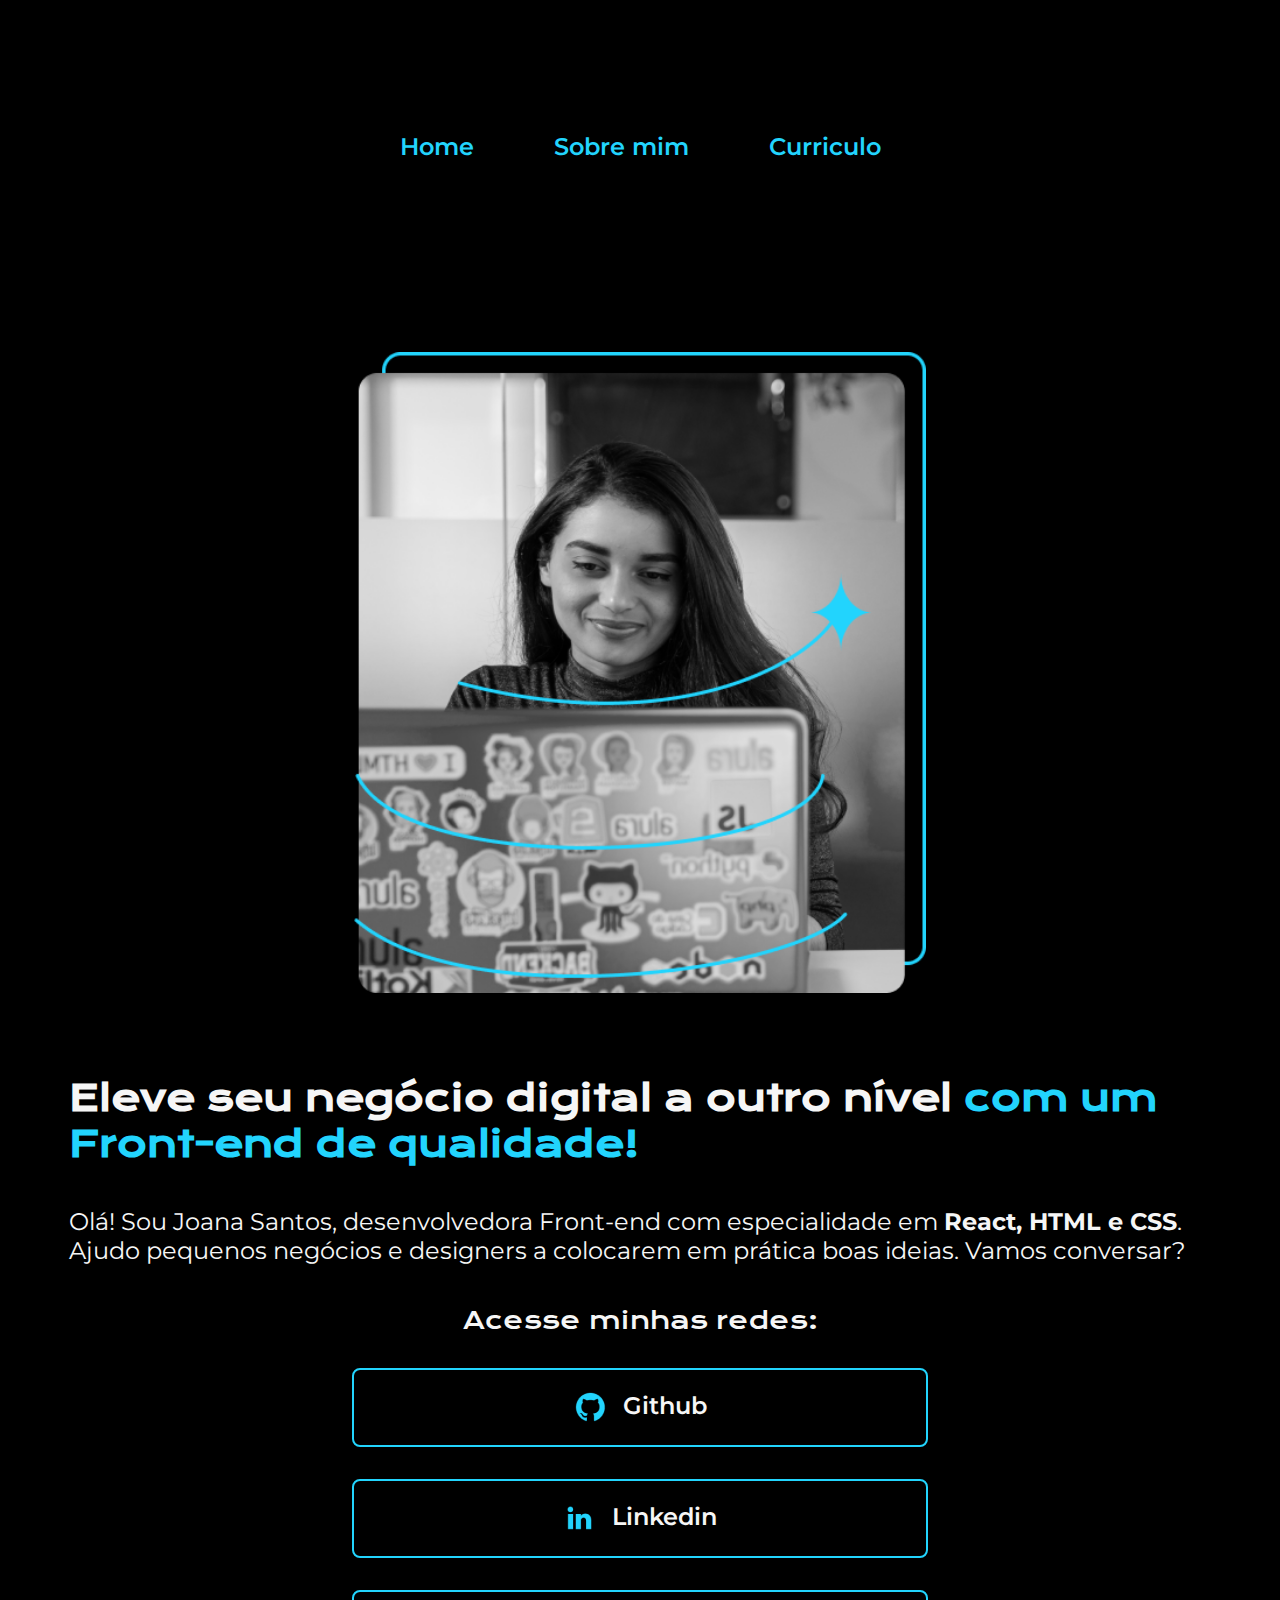
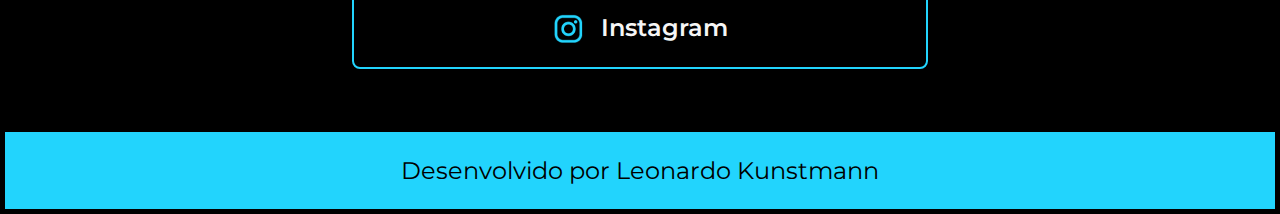
<file: index.html>
<!DOCTYPE html>
<html lang="pt-br">
<head>
    <meta charset="UTF-8">
    <meta name="viewport" content="width=device-width, initial-scale=1.0">
    <title>Portifolio - Curso 1 - Figma</title>
    <link rel="stylesheet" href="./styles/styles.css">
<body>
    <header class="cabecalho">
        <nav class="cabecalho__menu">
                <a class="cabecalho__menu__link" href="index.html">Home</a>
                <a class="cabecalho__menu__link" href="about.html">Sobre mim</a>
                <a class="cabecalho__menu__link" href="curriculo.html">Curriculo</a>
        </nav>
    </header>
    <main class="apresentacao">
        <section class="apresentacao__conteudo">
        <h1 class="apresentacao__conteudo__titulo">Eleve seu negócio digital a outro nível <strong class="titulo-destaque">com um Front-end de qualidade!</strong></h1>        
        <p class="texto-destaque">Olá! Sou Joana Santos, desenvolvedora Front-end com especialidade em <strong class="atribuicoes-destaque">React, HTML e CSS</strong>. Ajudo pequenos negócios e designers a colocarem em prática boas ideias. Vamos conversar?</p>
        <div class="apresentacao__links">
            <h2 class="apresentacao__links__subtitulo">Acesse minhas redes:</h2>
            <a class="apresentacao__links__navegacao" href="https://github.com/kunstmann-leo">
                <img src="./assets/github.png" alt="Icone Github">
                Github
            </a>            
            <a class="apresentacao__links__navegacao" href="https://www.linkedin.com/in/leonardo-kunstmann/">
                <img src="./assets/linkedin.png" alt="Icone linkedin">
                Linkedin
            </a>
            <a class="apresentacao__links__navegacao" href="https://instagram.com/kunstmann.leo">
                <img src="./assets/instagram.png" alt="Icone Instagram">
                Instagram
            </a>
            
        </div>
    </section>
        <img class="apresentacao__imagem" src="./assets/Imagem.png" alt="Imagem da Desenvoldora">
    </main>
    <footer class="rodape">
        <p>Desenvolvido por Leonardo Kunstmann</p>
    </footer>
</body>
</html>
</file>
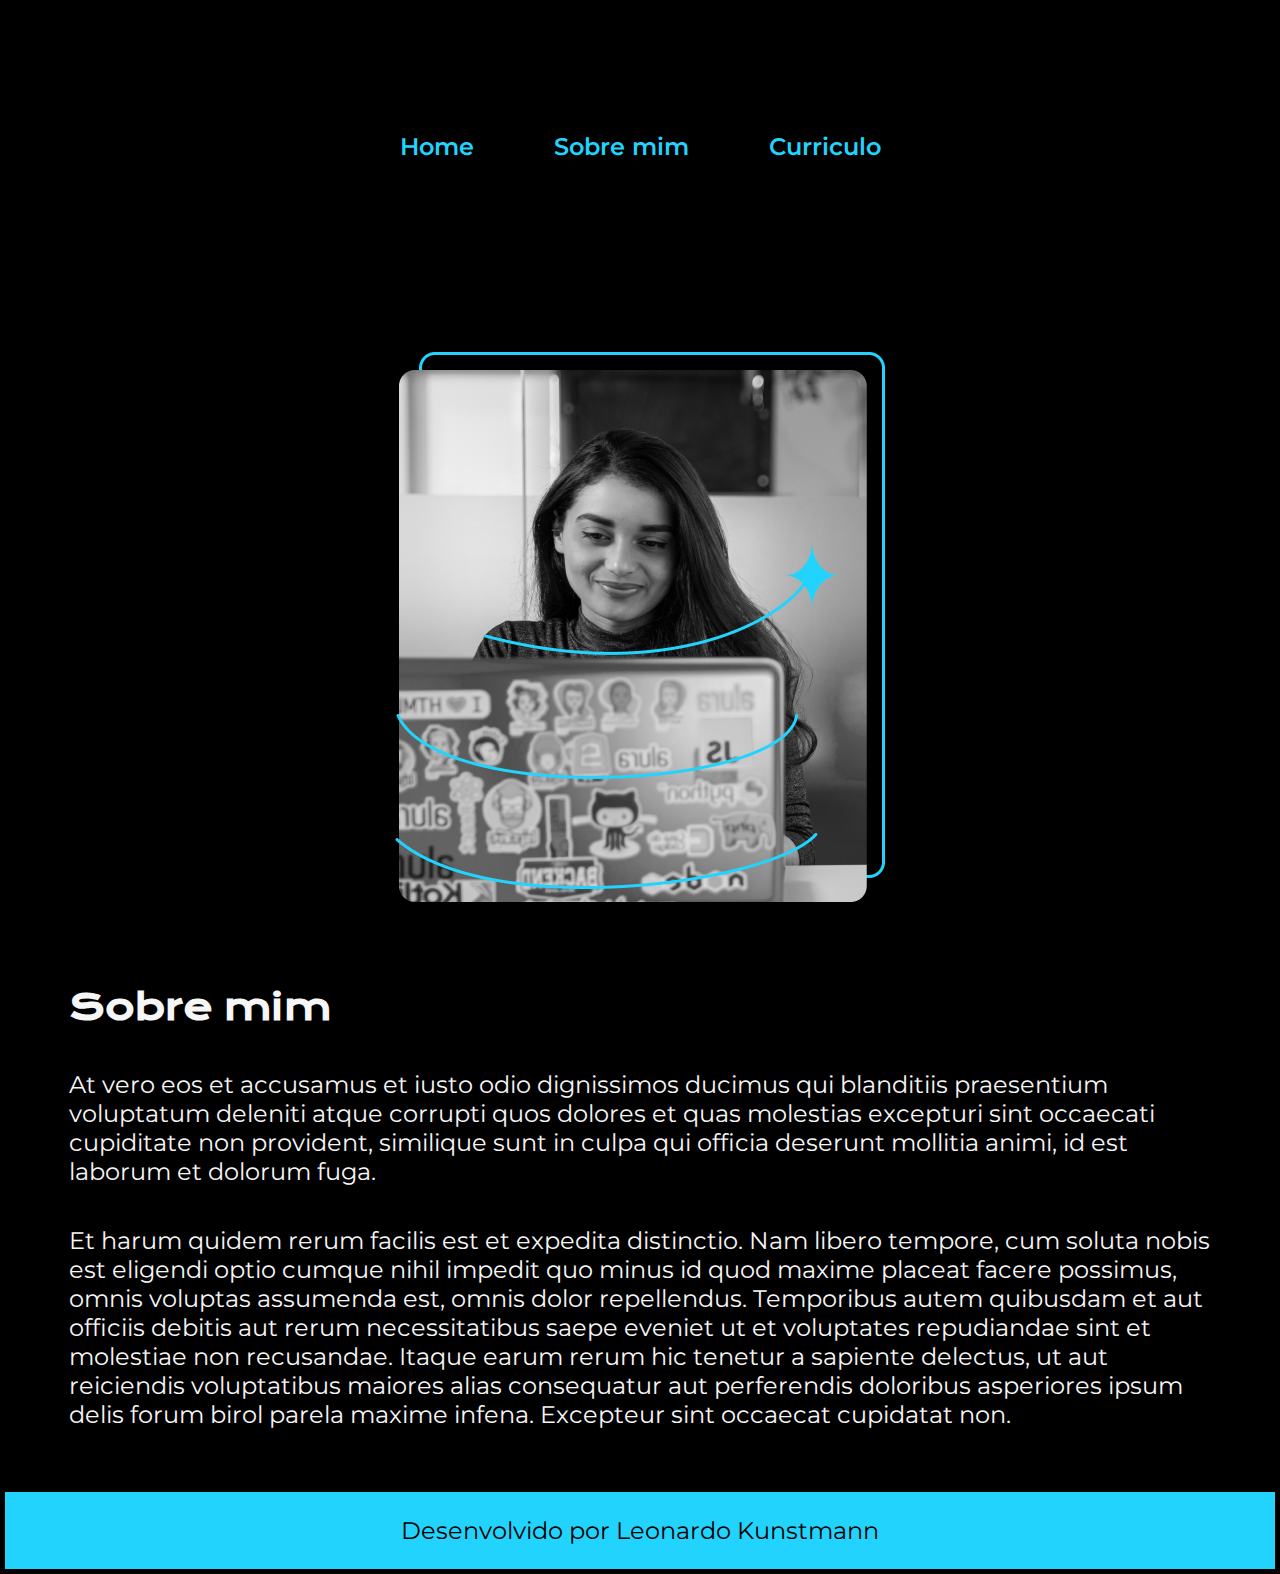
<file: about.html>
<!DOCTYPE html>
<html lang="pt-br">
<head>
    <meta charset="UTF-8">
    <meta name="viewport" content="width=device-width, initial-scale=1.0">
    <title>Sobre mim</title>
    <link rel="stylesheet" href="./styles/styles.css">
</head>
<body>
    <header class="cabecalho">
        <nav class="cabecalho__menu">
                <a class="cabecalho__menu__link" href="index.html">Home</a>
                <a class="cabecalho__menu__link" href="about.html">Sobre mim</a>
                <a class="cabecalho__menu__link" href="curriculo.html">Curriculo</a>
        </nav>
    </header>
    <main class="apresentacao">
        <section class="apresentacao__conteudo">
            <h1 class="apresentacao__conteudo__titulo">Sobre mim</h1>
            <p class="texto-destaque">At vero eos et accusamus et iusto odio dignissimos ducimus qui blanditiis praesentium voluptatum deleniti atque corrupti quos dolores et quas molestias excepturi sint occaecati cupiditate non provident, similique sunt in culpa qui officia deserunt mollitia animi, id est laborum et dolorum fuga.</p>
            <p class="texto-destaque">Et harum quidem rerum facilis est et expedita distinctio. Nam libero tempore, cum soluta nobis est eligendi optio cumque nihil impedit quo minus id quod maxime placeat facere possimus, omnis voluptas assumenda est, omnis dolor repellendus. Temporibus autem quibusdam et aut officiis debitis aut rerum necessitatibus saepe eveniet ut et voluptates repudiandae sint et molestiae non recusandae. Itaque earum rerum hic tenetur a sapiente delectus, ut aut reiciendis voluptatibus maiores alias consequatur aut perferendis doloribus asperiores ipsum delis forum birol parela maxime infena. Excepteur sint occaecat cupidatat non.</p>

        </section>
        <img src="./assets/Imagem.png" alt="Imagem da Desenvoldora">
    </main>
    <footer class="rodape">
        <p>Desenvolvido por Leonardo Kunstmann </p>
        </footer>
</body>
</html>
</file>
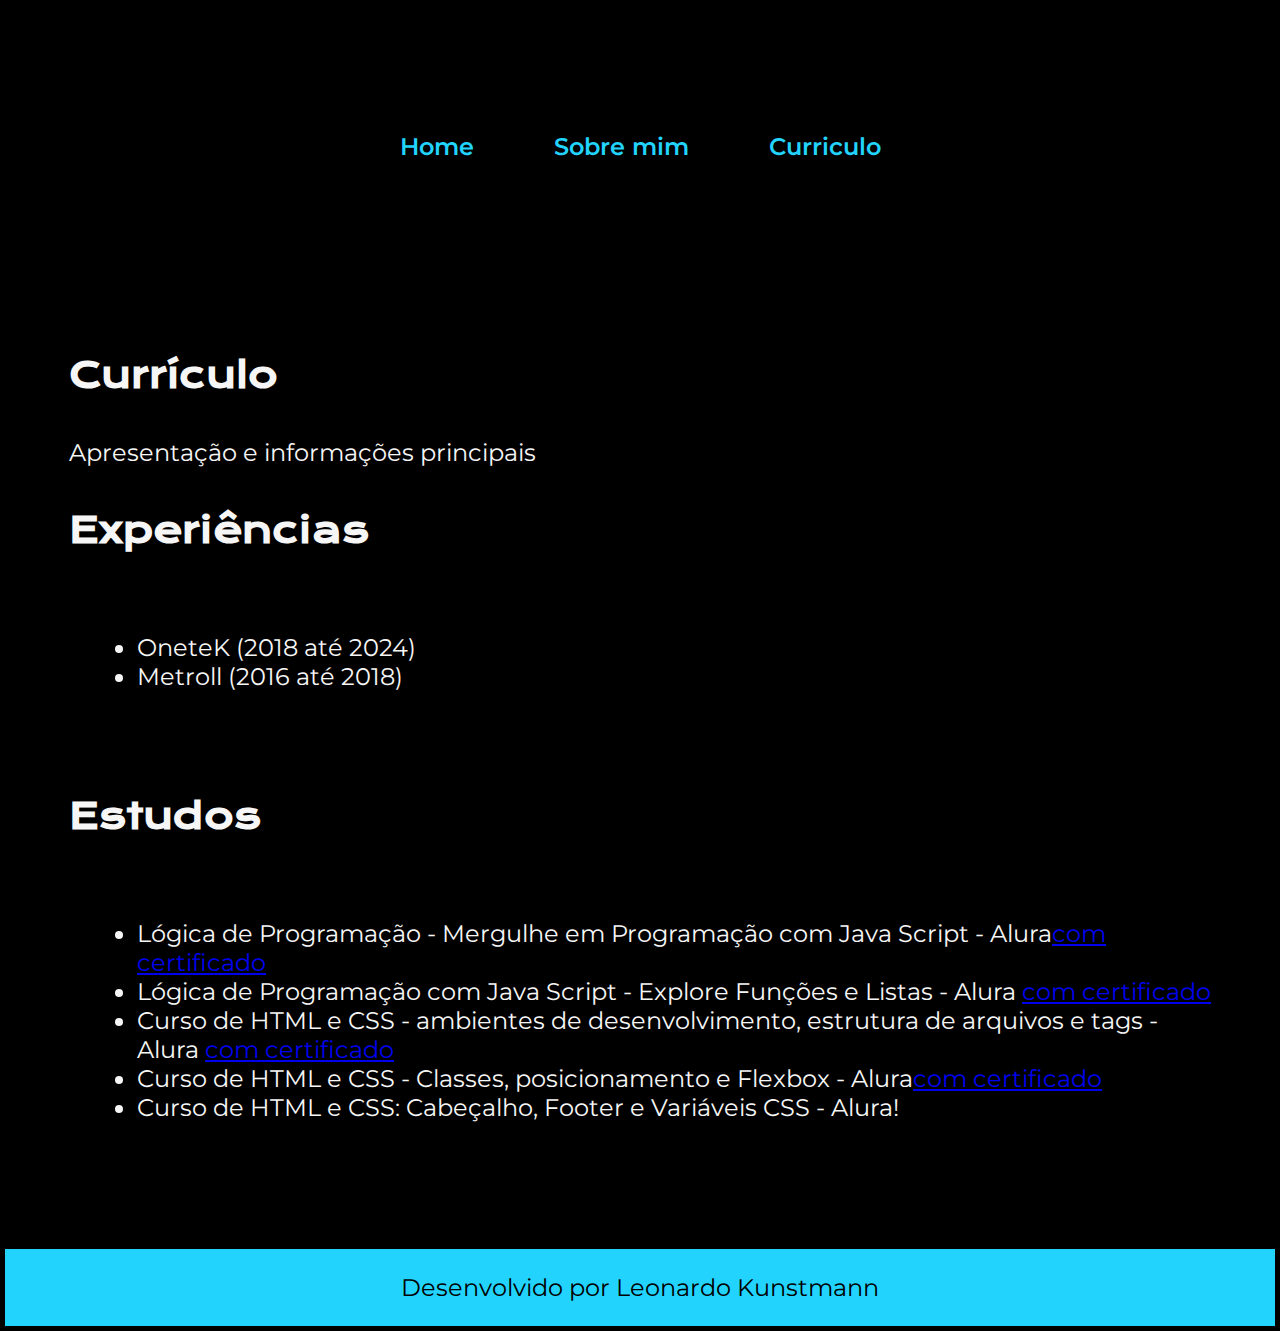
<file: curriculo.html>
<!DOCTYPE html>
<html lang="pt-br">
<head>
    <meta charset="UTF-8">
    <meta name="viewport" content="width=device-width, initial-scale=1.0">
    <title>Sobre mim</title>
    <link rel="stylesheet" href="./styles/styles.css">
</head>
<body>
    <header class="cabecalho">
        <nav class="cabecalho__menu">
                <a class="cabecalho__menu__link" href="index.html">Home</a>
                <a class="cabecalho__menu__link" href="about.html">Sobre mim</a>
                <a class="cabecalho__menu__link" href="curriculo.html">Curriculo</a>
        </nav>
    </header>
    <main class="apresentacao">
        <section class="apresentacao__conteudo">
        <h1 class="apresentacao__conteudo__titulo">  <strong> Currículo </strong></h1>        
        <p class="texto-destaque"> Apresentação e informações principais </p>
        <h2 class="apresentacao__conteudo__titulo"><strong> Experiências</strong> </h2>
        <p>
            <ul class="lista__nao__ordenada">
                <li>OneteK (2018 até 2024)</li>
                <li>Metroll (2016 até 2018)</li>
            </ul>
        </p>
        <h2 class="apresentacao__conteudo__titulo"><strong> Estudos</strong>
        </h2>
        <p>
            <ul class="lista__nao__ordenada">
                <li>Lógica de Programação - Mergulhe em Programação com Java Script - Alura<a class="atribuicoes-destaque" href="./Certificados/Leonardo Kunstmann - Curso Lógica de programação_ mergulhe em programação com JavaScript - Alura.pdf">com certificado</a></li>
                <li>Lógica de Programação com Java Script - Explore Funções e Listas - Alura <a class="atribuicoes-destaque" href="./Certificados/Leonardo Kunstmann - Curso Lógica de programação_ explore funções e listas - Alura.pdf">com certificado</a></li>
                <li>Curso de HTML e CSS - ambientes de desenvolvimento, estrutura de arquivos e tags - Alura <a class="atribuicoes-destaque" href="./Certificados/Leonardo Kunstmann - Curso HTML e CSS_ ambientes de desenvolvimento, estrutura de arquivos e tags - Alura.pdf">com certificado</a></li>
                <li>Curso de HTML e CSS - Classes, posicionamento e Flexbox - Alura<a class="atribuicoes-destaque" href="./Certificados/Leonardo Kunstmann - Curso HTML e CSS_ Classes, posicionamento e Flexbox - Alura.pdf">com certificado</a></li>
                <li>Curso de HTML e CSS: Cabeçalho, Footer e Variáveis CSS - Alura! <a href="Certificados/Leonardo Kunstmann - Curso HTML e CSS_ cabeçalho, footer e variáveis CSS - Alura.pdf"></a></li>
            </ul>
        </p>
       
    </main>
    <footer class="rodape">
        <p>Desenvolvido por Leonardo Kunstmann </p>
        </footer>
</body>
</html>
</file>
<file: styles/styles.css>
@import url('https://fonts.googleapis.com/css2?family=Krona+One&family=Montserrat:wght@400;600&display=swap');

:root {
    --cor-primaria: #000000;
    --cor-secundaria: #f6f6f6;
    --cor-terciaria: #22D4FD;
    --cor-hover: #272727;

    --fonte-principal: 'Krona One', sans-serif;
    --fonte-secundaria: 'Montserrat', sans-serif;

}

*{
    margin: 0;
    padding: 0;
}

body    {
    /* height: 100vh; */
    box-sizing: border-box;
    width: 100%;
    padding: 5px;
    background-color: var(--cor-primaria);
    color: var(--cor-secundaria);
}

.cabecalho {
    padding: 2% 0% 0% 15%;
}

.cabecalho__menu {
    display: flex;
    gap: 80px;
}


.cabecalho__menu__link {
    font-family: var(--fonte-secundaria);
    font-size: 1.5rem;
    font-weight: 600;
    color: var(--cor-terciaria);
    text-decoration: none;

}

.apresentacao {
    padding: 4% 15%;
    display: flex;
    align-items: center;
    justify-content: space-between;
    gap: 82px;
}

.apresentacao__conteudo{
    width: 50%;
    display: flex;
    flex-direction: column;
    gap: 40px;
}

.apresentacao__conteudo__titulo {
    font-size: 2.25rem;
    font-family: var(--fonte-principal);
}

.titulo-destaque {
    color: var(--cor-terciaria);
}

.titulo-destaque:hover {
    background-color: var(--cor-secundaria);
}

.texto-destaque {
    /* padding: 5% 0% 0% 10%; */
    font-size: 1.5rem;
    font-family: var(--fonte-secundaria);
    /* color: red; */
}

.atribuicoes-destaque:hover {
    background-color: var(--cor-hover);
}

.apresentacao__links {
    display: flex; /*coloca os quadrados lado a lado*/
    flex-direction: column; /* coloca os blocos em colunas*/
    justify-content: space-between; /*coloca espaço entre os blocos*/
    align-items: center; /* alinha os blocos e os coloca centralizados*/
    gap: 32px; /*determina o espaço entre os blocos*/
}

.apresentacao__links__subtitulo {
    font-family: var(--fonte-principal);
    font-weight: 400;
    font-size: 1.5rem;
    /*background-color: blue;*/
}

.apresentacao__links__navegacao {
    /* background-color: #22D4FD; CTRL = k+c - atalho para comentar o treco selecionado*/
    display: flex;
    justify-content: center;
    gap: 16px;
    border: 2px solid var(--cor-terciaria);
    font-size: 1.5rem;
    font-weight: 600;
    width: 50%;
    border-radius: 8px;
    text-align: center;
    padding: 21.5px 0;
    text-decoration: none;
    color: var(--cor-secundaria);
    font-family: var(--fonte-secundaria);
}

.apresentacao__links__link:hover {
    background-color: var(--cor-hover);
    padding: 3%;
}

.apresentacao__imagem {
    width: 50%;
}

.rodape {
    color: var(--cor-primaria);
    background-color: var(--cor-terciaria);
    padding: 24px;
    text-align: center;
    font-family:var(--fonte-secundaria);
    font-size: 1.5rem;
    font-weight: 400;
}

.lista__nao__ordenada {
    padding: 0% 0% 2% 6%;
    font-size: 1.5rem;
    font-family: var(--fonte-secundaria);
    align-items: center;
}

@media (max-width:1320px) {
    .cabecalho{
        padding: 10%;
    }

    .cabecalho__menu{
        justify-content: center;
    }

    .apresentacao{
        flex-direction: column-reverse;
        padding: 5%;
    }

    .apresentacao__conteudo{
        width: auto;
    }
}
</file>
